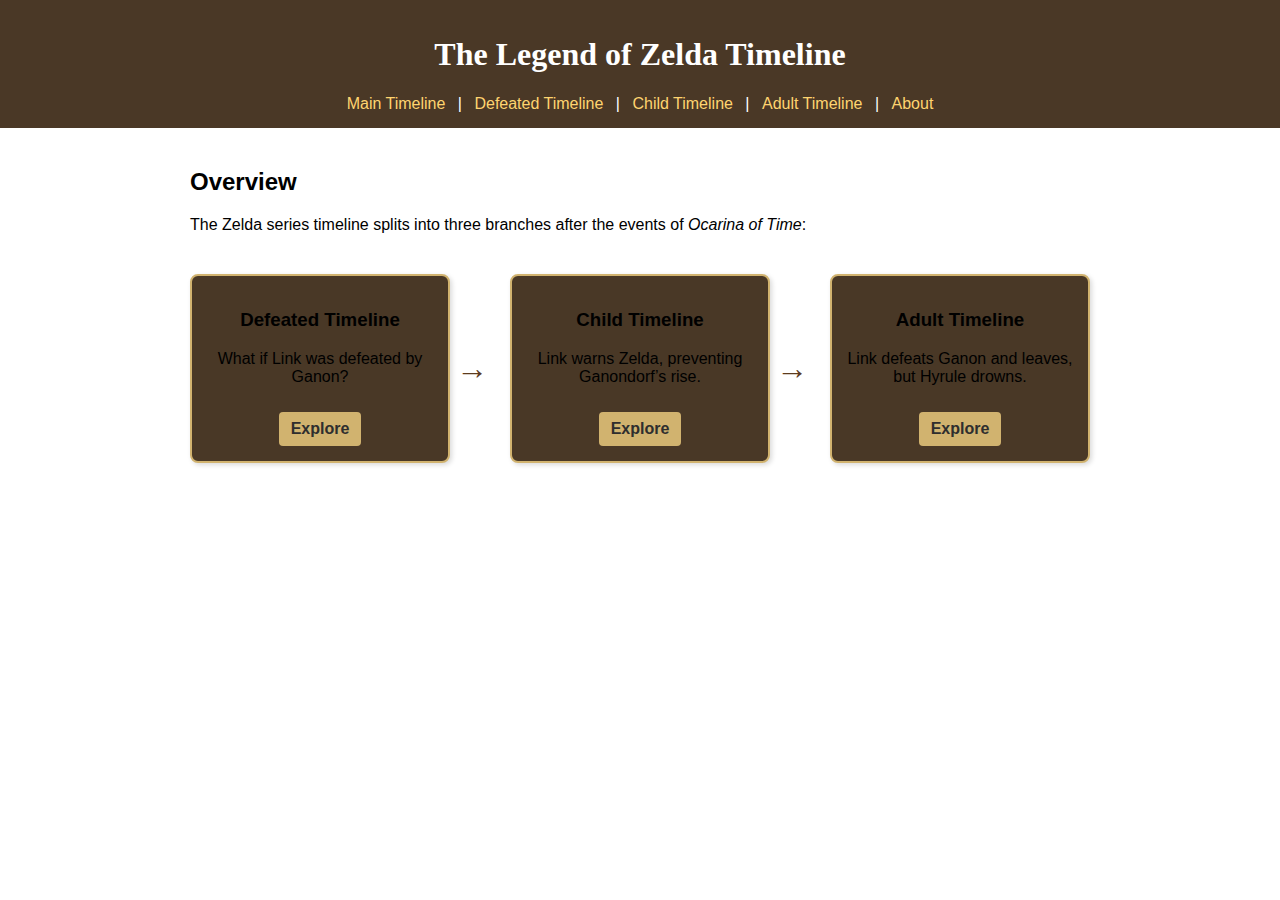
<file: index.html>
<!DOCTYPE html>
<html lang="en">
    <head>
        <meta charset="UTF-8">
        <title>Zelda Timeline | Main</title>
        <link rel="stylesheet" href="styles.css">
    </head>
    <body>
        <header>
            <h1>The Legend of Zelda Timeline</h1>
            <nav>
                <a href="index.html">Main Timeline</a> |
                <a href="defeated.html">Defeated Timeline</a> |
                <a href="child.html">Child Timeline</a> |
                <a href="adult.html">Adult Timeline</a> |
                <a href="about.html">About</a>
            </nav>
        </header>

        <main>
            <h2>Overview</h2>
            <p>
                The Zelda series timeline splits into three branches after the events of <em>Ocarina of Time</em>:
            </p>

            <div class="timeline-section horizontal">
                <div class="timeline-box">
                    <h3>Defeated Timeline</h3>
                    <p>What if Link was defeated by Ganon?</p>
                    <a href="defeated.html" class="btn">Explore</a>
                </div>

                <div class="timeline-box">
                    <h3>Child Timeline</h3>
                    <p>Link warns Zelda, preventing Ganondorf’s rise.</p>
                    <a href="child.html" class="btn">Explore</a>
                </div>

                <div class="timeline-box">
                    <h3>Adult Timeline</h3>
                    <p>Link defeats Ganon and leaves, but Hyrule drowns.</p>
                    <a href="adult.html" class="btn">Explore</a>
                </div>
            </div>
        </main>
    </body>
</html>
</file>
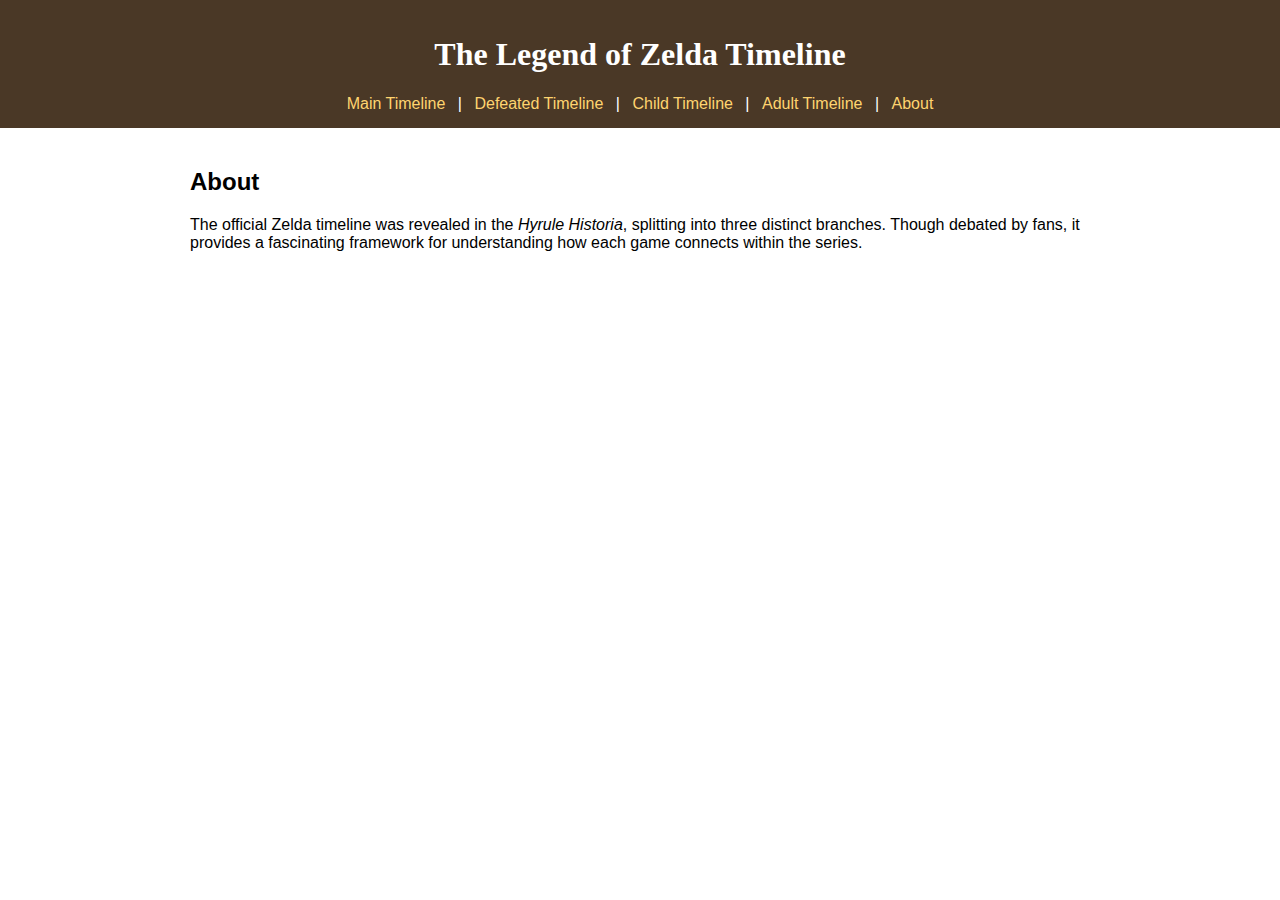
<file: about.html>
<!DOCTYPE html>
<html lang="en">
  <head>
    <meta charset="UTF-8">
    <title>About the Timeline | Zelda History</title>
    <link rel="stylesheet" href="styles.css">
  </head>
  <body>
    <header>
      <h1>The Legend of Zelda Timeline</h1>
      <nav>
        <a href="index.html">Main Timeline</a> |
        <a href="defeated.html">Defeated Timeline</a> |
        <a href="child.html">Child Timeline</a> |
        <a href="adult.html">Adult Timeline</a> |
        <a href="about.html">About</a>
      </nav>
    </header>

    <main>
      <h2>About</h2>
      <p>
        The official Zelda timeline was revealed in the <em>Hyrule Historia</em>, splitting into three
        distinct branches. Though debated by fans, it provides a fascinating framework for understanding
        how each game connects within the series.
      </p>
      </main>
  </body>
</html>
</file>
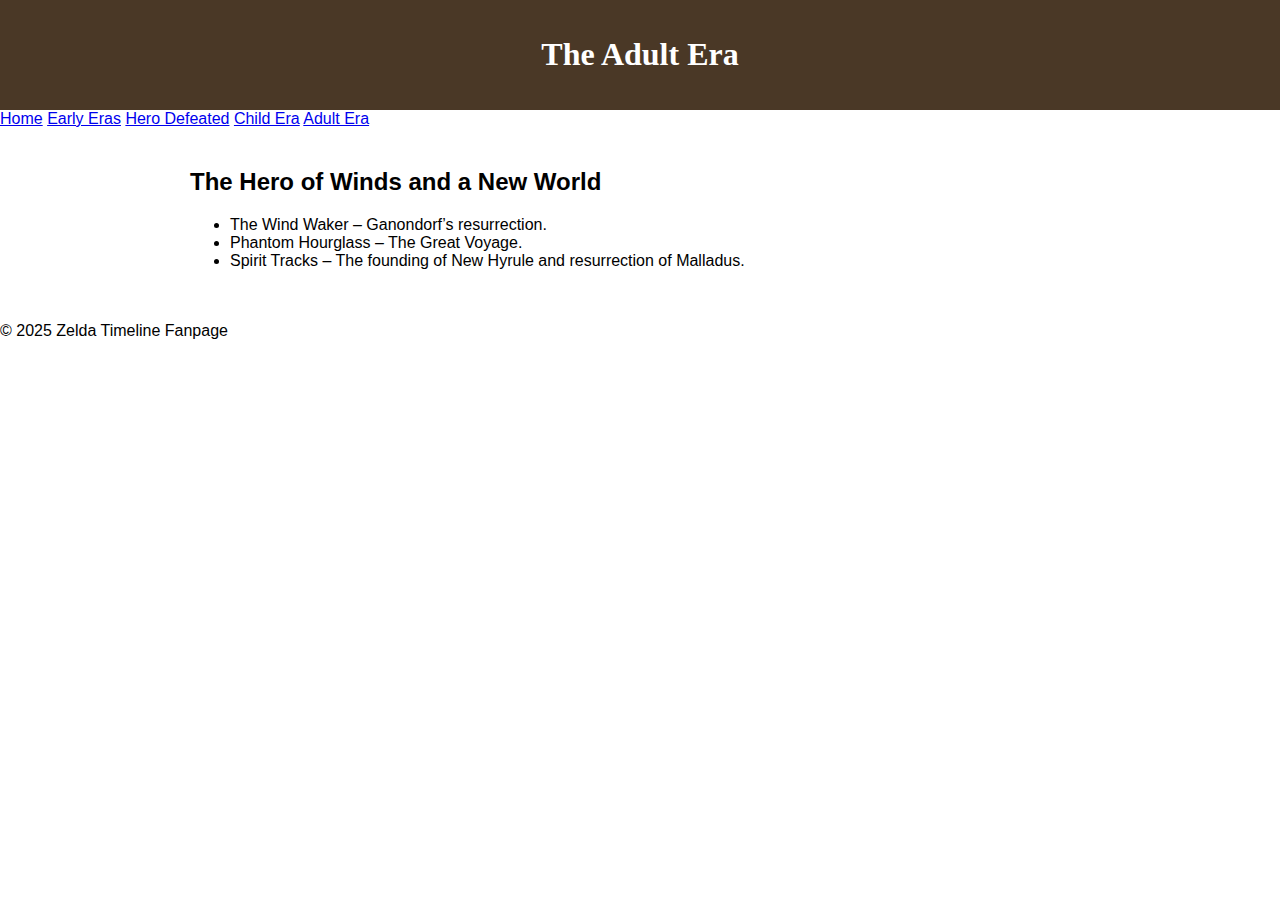
<file: adult-era.html>
<!DOCTYPE html>
<html lang="en">
    <head>
        <meta charset="UTF-8">
        <title>Zelda Timeline - Adult Era</title>
        <link rel="stylesheet" href="styles.css">
    </head>
    <body>
        <header>
            <h1>The Adult Era</h1>
        </header>
        <nav>
            <a href="index.html">Home</a>
            <a href="early-era.html">Early Eras</a>
            <a href="defeated.html">Hero Defeated</a>
            <a href="child-era.html">Child Era</a>
            <a href="adult-era.html">Adult Era</a>
        </nav>
        <main>
            <h2>The Hero of Winds and a New World</h2>
            <ul>
                <li>The Wind Waker – Ganondorf’s resurrection.</li>
                <li>Phantom Hourglass – The Great Voyage.</li>
                <li>Spirit Tracks – The founding of New Hyrule and resurrection of Malladus.</li>
            </ul>
        </main>
        <footer>
            <p>© 2025 Zelda Timeline Fanpage</p>
        </footer>
    </body>
</html>
</file>
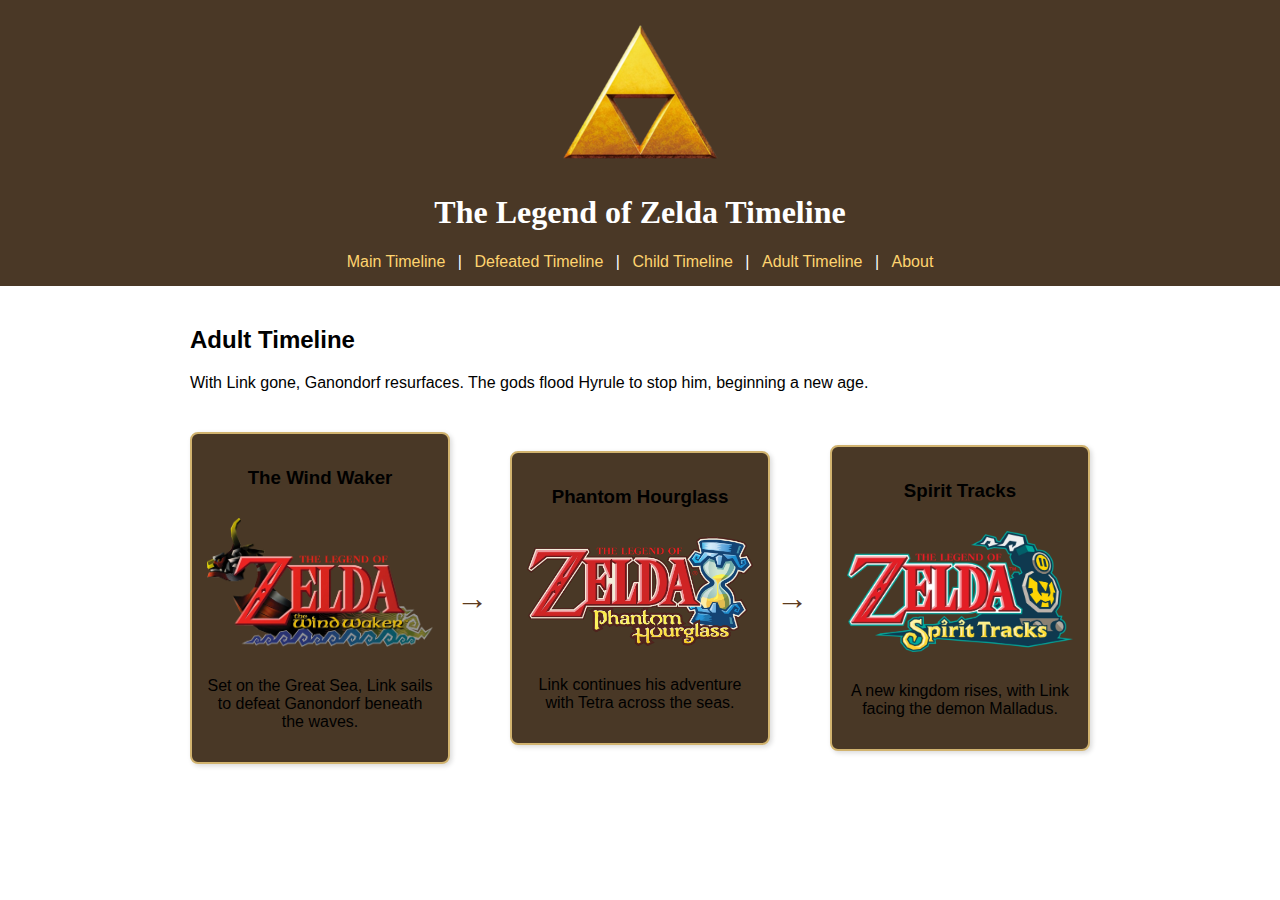
<file: adult.html>
<!DOCTYPE html>
<html lang="en">
    <head>
        <meta charset="UTF-8">
        <title>Adult Timeline | Zelda History</title>
        <link rel="stylesheet" href="styles.css">
    </head>
    <body>
        <header>
            <img src="images/imageedit_2_6814328774.png" height="154" width="221" alt="triforce" title="Triforce"/>
            <h1>The Legend of Zelda Timeline</h1>
            <nav>
                <a href="index.html">Main Timeline</a> |
                <a href="defeated.html">Defeated Timeline</a> |
                <a href="child.html">Child Timeline</a> |
                <a href="adult.html">Adult Timeline</a> |
                <a href="about.html">About</a>
            </nav>
        </header>

        <main>
            <h2>Adult Timeline</h2>
            <p>
                With Link gone, Ganondorf resurfaces. The gods flood Hyrule to stop him, beginning a new age.
            </p>

            <div class="timeline-section horizontal">
                <div class="timeline-box">
                    <h3>The Wind Waker</h3>
                    <img src="images/TWW_English_Logo.webp" height="579" width="1015" alt="The Wind Waker" title="The Wind Waker" />                    <p>Set on the Great Sea, Link sails to defeat Ganondorf beneath the waves.</p>
                </div>

                <div class="timeline-box">
                    <h3>Phantom Hourglass</h3>

                    <img src="images/PH_English_Logo.webp" height="818" width="1695" alt="Phantom Hourglass" title="Phantom Hourglass"/>
                    <p>Link continues his adventure with Tetra across the seas.</p>
                </div>

                <div class="timeline-box">
                    <h3>Spirit Tracks</h3>
                    <img src="images/ST_English_Logo.webp" height="642" width="1200" alt="Spirit Tracks" title="Spirit Tracks"/>
                    <p>A new kingdom rises, with Link facing the demon Malladus.</p>
                </div>
            </div>
        </main>
    </body>
</html>
</file>
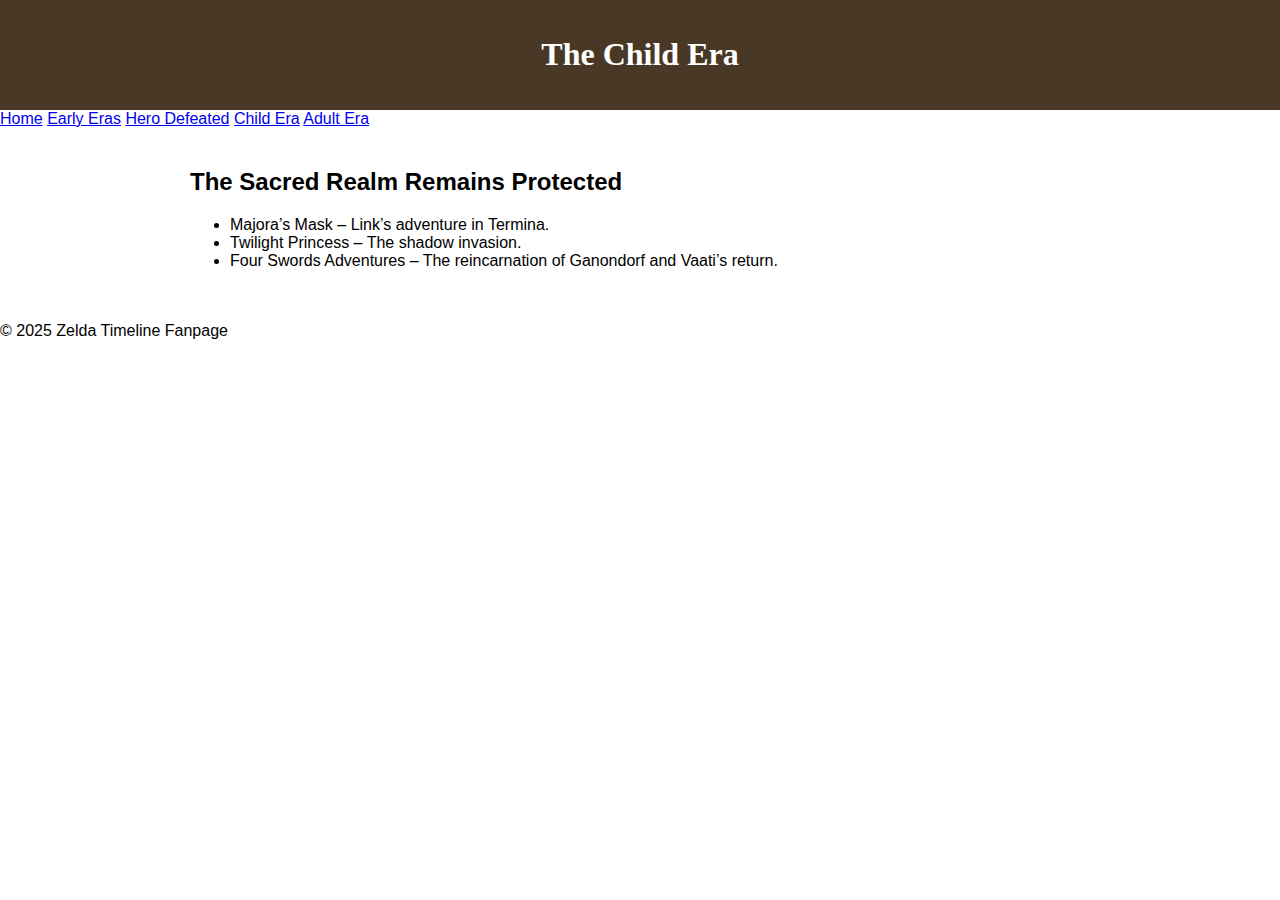
<file: child-era.html>
<!DOCTYPE html>
<html lang="en">
    <head>
        <meta charset="UTF-8">
        <title>Zelda Timeline - Child Era</title>
        <link rel="stylesheet" href="styles.css">
    </head>
    <body>
        <header>
            <h1>The Child Era</h1>
        </header>
        <nav>
            <a href="index.html">Home</a>
            <a href="early-era.html">Early Eras</a>
            <a href="defeated.html">Hero Defeated</a>
            <a href="child-era.html">Child Era</a>
            <a href="adult-era.html">Adult Era</a>
        </nav>
        <main>
            <h2>The Sacred Realm Remains Protected</h2>
            <ul>
                <li>Majora’s Mask – Link’s adventure in Termina.</li>
                <li>Twilight Princess – The shadow invasion.</li>
                <li>Four Swords Adventures – The reincarnation of Ganondorf and Vaati’s return.</li>
            </ul>
        </main>
        <footer>
            <p>© 2025 Zelda Timeline Fanpage</p>
        </footer>
    </body>
</html>
</file>
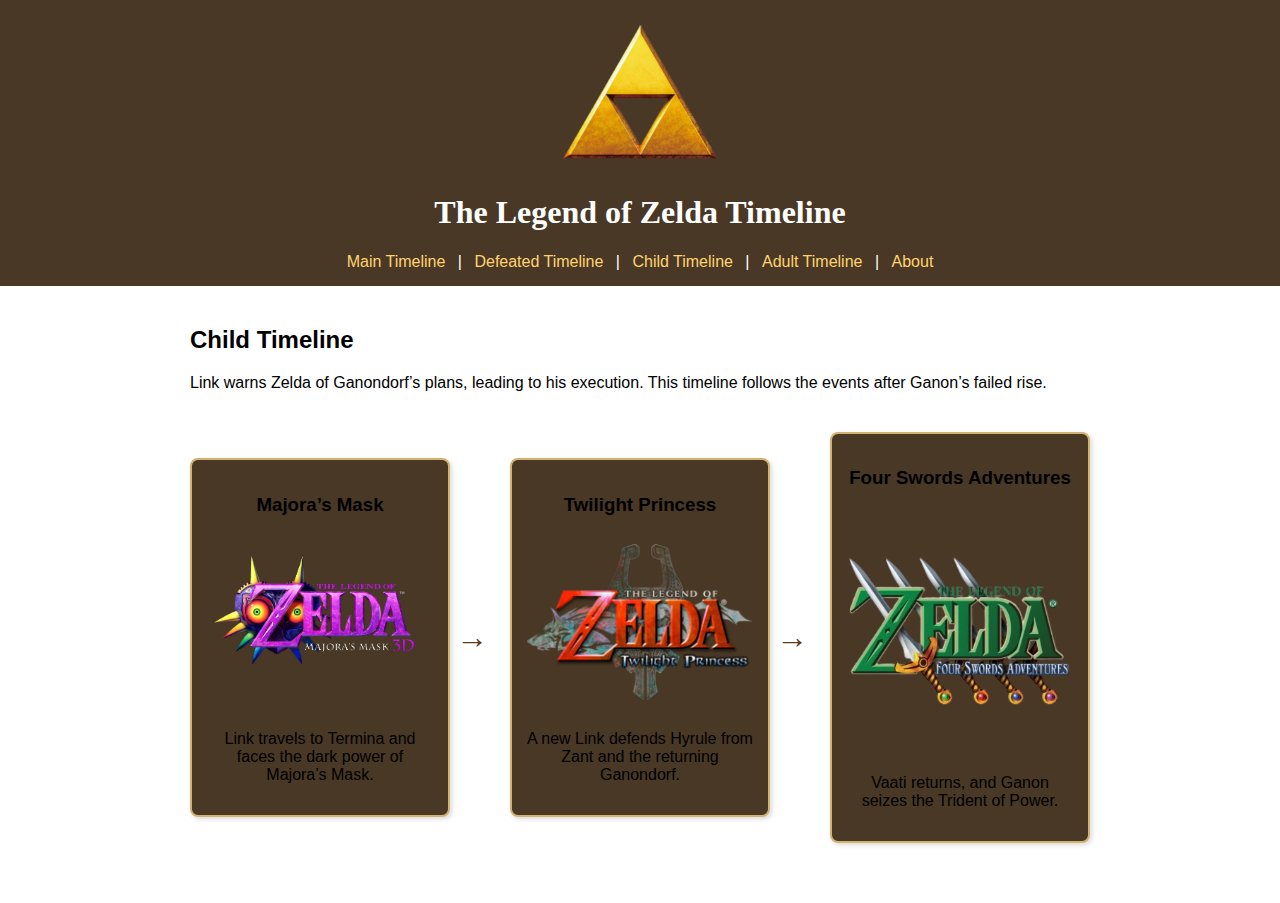
<file: child.html>
<!DOCTYPE html>
<html lang="en">
    <head>
        <meta charset="UTF-8">
        <title>Child Timeline | Zelda History</title>
        <link rel="stylesheet" href="styles.css">
    </head>
    <body>
        <header>
            <img src="images/imageedit_2_6814328774.png" height="154" width="221" alt="triforce" title="Triforce"/>
            <h1>The Legend of Zelda Timeline</h1>
            <nav>
                <href></href>
                <a href="index.html">Main Timeline</a> |
                <a href="defeated.html">Defeated Timeline</a> |
                <a href="child.html">Child Timeline</a> |
                <a href="adult.html">Adult Timeline</a> |
                <a href="about.html">About</a>
            </nav>
        </header>

        <main>
            <h2>Child Timeline</h2>
            <p>
                Link warns Zelda of Ganondorf’s plans, leading to his execution. This timeline follows the events after Ganon’s failed rise.
            </p>

            <div class="timeline-section horizontal">
                <div class="timeline-box">
                    <h3>Majora’s Mask</h3>
                    <img src="images/majorasmasklogo.png" alt="Majora's Mask" title="Majora's Mask"/>
                    <p>Link travels to Termina and faces the dark power of Majora’s Mask.</p>
                </div>

                <div class="timeline-box">
                    <h3>Twilight Princess</h3>
                    <img src="images/175828850597781376.png" height="162" width="235" alt="twilight princess" title="Twilight Princess"/>
                    <p>A new Link defends Hyrule from Zant and the returning Ganondorf.</p>
                </div>

                <div class="timeline-box">
                    <h3>Four Swords Adventures</h3>
                    <img src="images/48-484424_the-legend-of-zelda-clipart-four-swords-legend-removebg-preview.png" height="162" width="235" alt="four swords adventures" title="Four Swords Adventures"/>
                    <p>Vaati returns, and Ganon seizes the Trident of Power.</p>
                </div>
            </div>
        </main>
    </body>
</html>
</file>
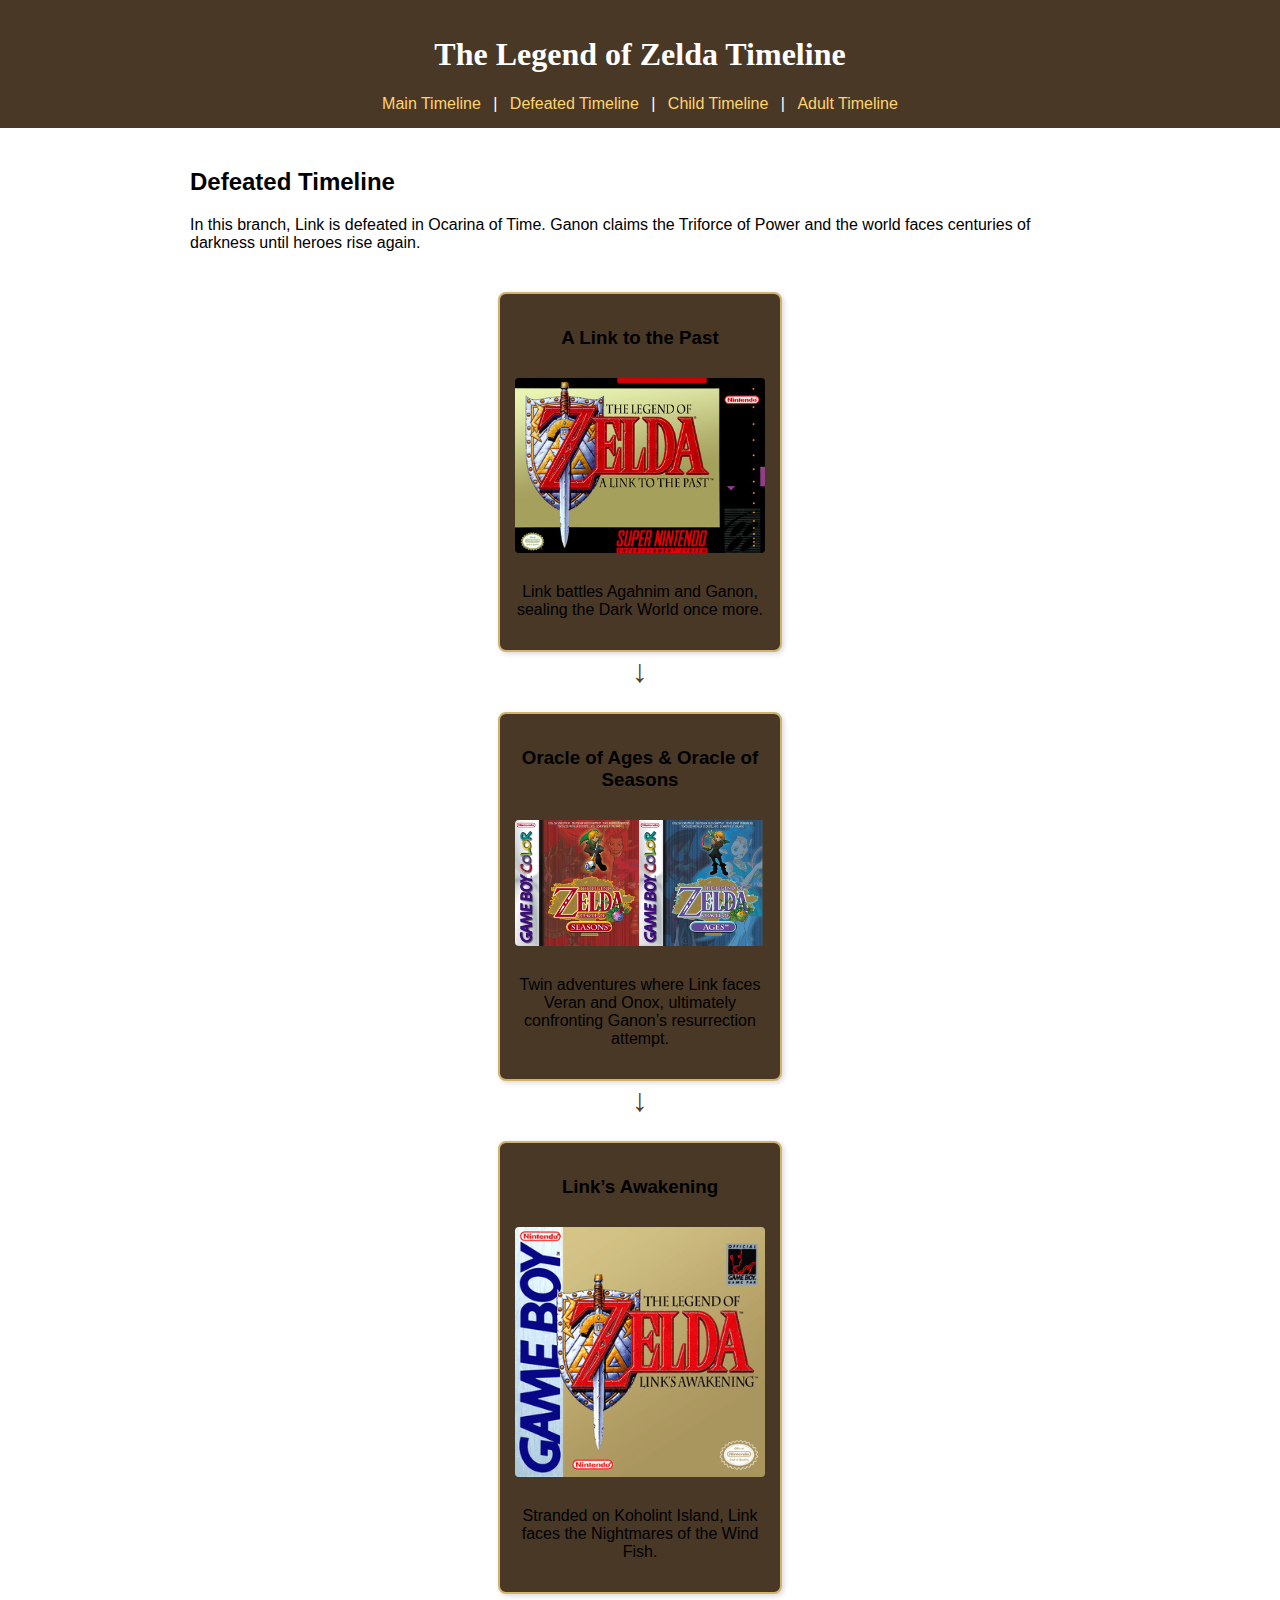
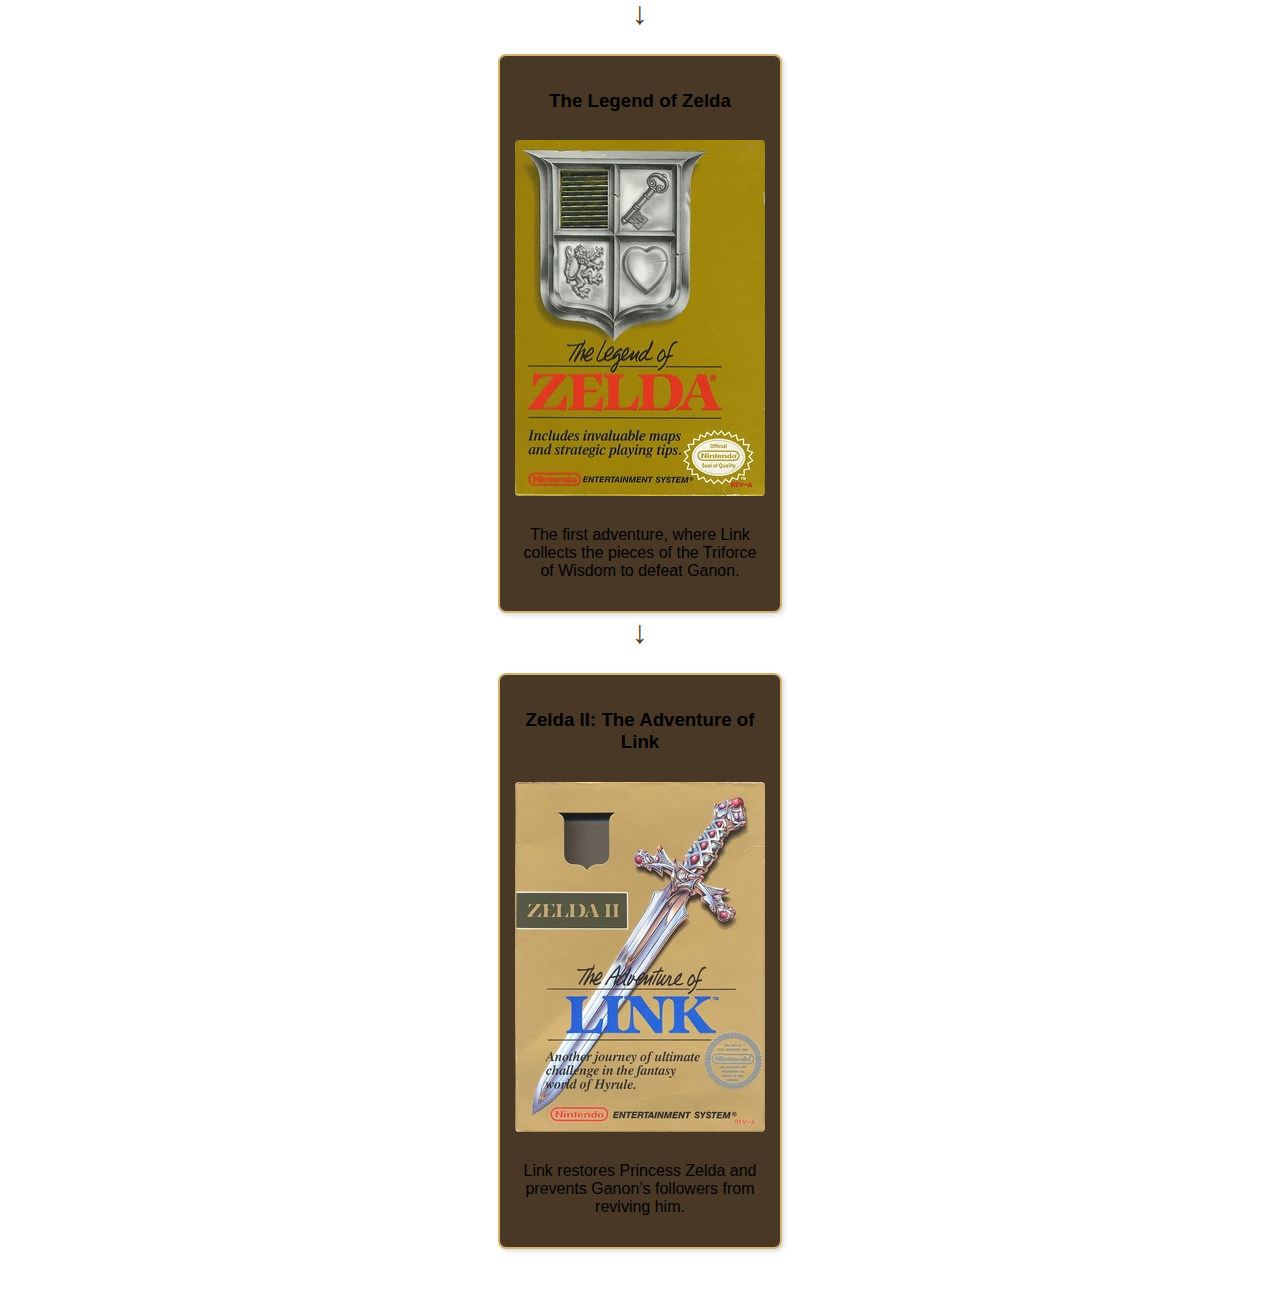
<file: defeated.html>
<!DOCTYPE html>
<html lang="en">
    <head>
        <meta charset="UTF-8">
        <title>Defeated Timeline | Zelda History</title>
        <link rel="stylesheet" href="styles.css">
    </head>
    <body>
        <header>
            <h1>The Legend of Zelda Timeline</h1>
            <nav>
                <a href="index.html">Main Timeline</a> |
                <a href="defeated.html">Defeated Timeline</a> |
                <a href="child.html">Child Timeline</a> |
                <a href="adult.html">Adult Timeline</a>
            </nav>
        </header>

        <main>
            <h2>Defeated Timeline</h2>
            <p>
                In this branch, Link is defeated in Ocarina of Time. Ganon claims the Triforce of Power and the world faces centuries of darkness until heroes rise again.
            </p>

            <div class="timeline-section vertical">
                <!-- A Link to the Past -->
                <div class="timeline-box">
                    <h3>A Link to the Past</h3>
                            <img src="images/The_Legend_of_Zelda_A_Link_to_the_Past_SNES_Game_Cover.jpg" height="263"
                            width="377" alt="A Link To The Past" title="A Link To The Past">
                    <p>
                        Link battles Agahnim and Ganon, sealing the Dark World once more.
                    </p>
                </div>

                <!-- Oracle of Ages & Seasons -->
                <div class="timeline-box">
                    <h3>Oracle of Ages & Oracle of Seasons</h3>

                    <img src="images/The_Legend_of_Zelda_Oracle_of_Seasons_and_Oracle_of_Ages_Game_Cover.png"
                         height="224" width="446" alt="Oracle of Ages & Seasons" title="Oracle of Ages & Seasons">
                    <p>
                        Twin adventures where Link faces Veran and Onox, ultimately confronting Ganon’s resurrection attempt.
                    </p>
                </div>

                <!-- Link’s Awakening -->
                <div class="timeline-box">
                    <h3>Link’s Awakening</h3>
                    <img src="images/Link's_Awakening.png" alt="Link's Awakening" title="Link's Awakening">
                    <p>
                        Stranded on Koholint Island, Link faces the Nightmares of the Wind Fish.
                    </p>
                </div>

                <!-- The Legend of Zelda -->
                <div class="timeline-box">
                    <h3>The Legend of Zelda</h3>
                    <img src="images/TLoZ_NES_NA_Box.webp" alt="The Legend of Zelda" title="The Legend of Zelda">
                    <p>
                        The first adventure, where Link collects the pieces of the Triforce of Wisdom to defeat Ganon.
                    </p>
                </div>

                <!-- Zelda II -->
                <div class="timeline-box">
                    <h3>Zelda II: The Adventure of Link</h3>
                    <img src="images/TAoL_NA_NES_Box_Artwork.webp" alt="Zelda II: The Adventure of Link" title="Zelda II: The Adventure of Link">
                    <p>
                        Link restores Princess Zelda and prevents Ganon’s followers from reviving him.
                    </p>
                </div>
            </div>
        </main>
    </body>
</html>
</file>
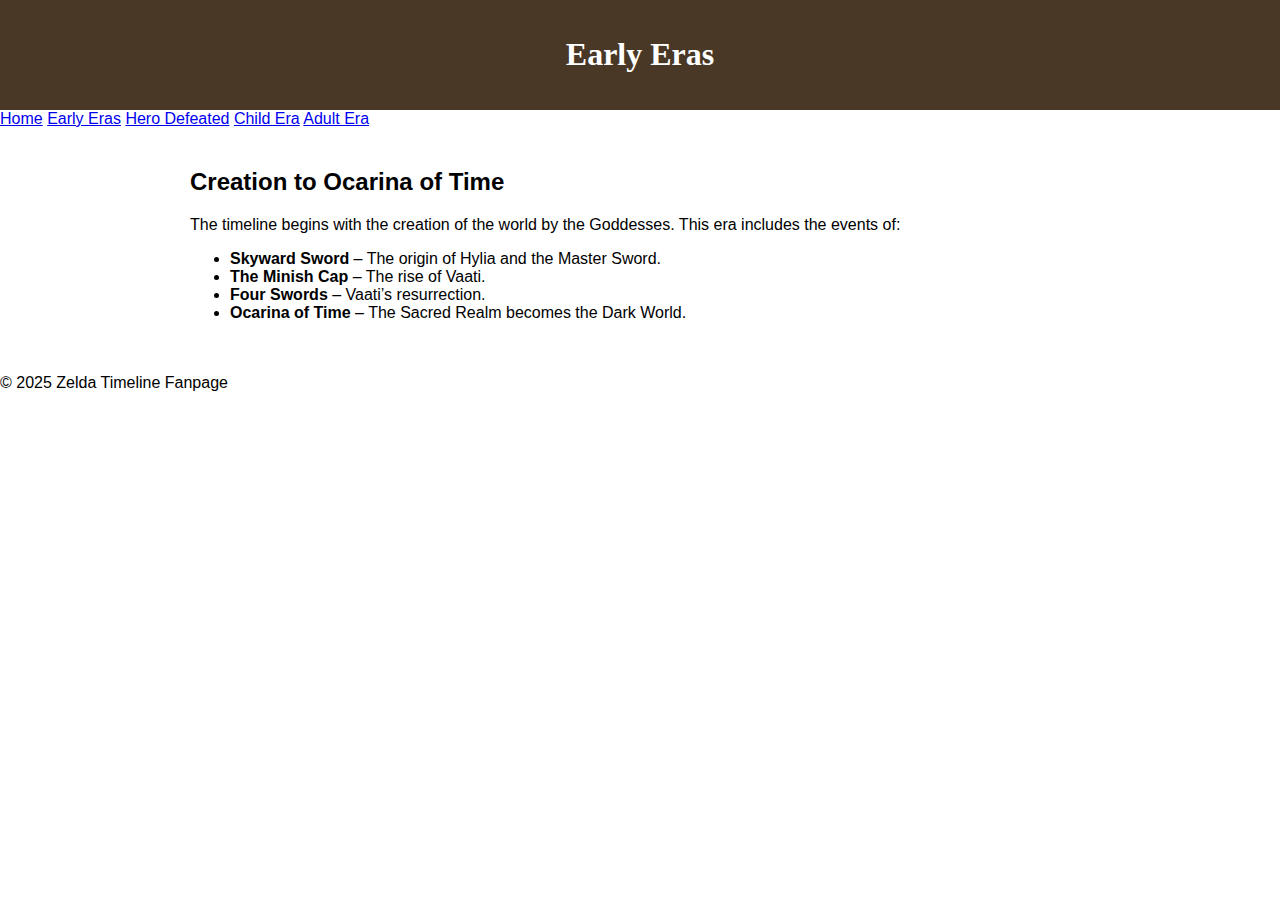
<file: early-era.html>
<!DOCTYPE html>
<html lang="en">
    <head>
        <meta charset="UTF-8">
        <title>Zelda Timeline - Early Eras</title>
        <link rel="stylesheet" href="styles.css">
    </head>
    <body>
        <header>
            <h1>Early Eras</h1>
        </header>
        <nav>
            <a href="index.html">Home</a>
            <a href="early-era.html">Early Eras</a>
            <a href="defeated.html">Hero Defeated</a>
            <a href="child-era.html">Child Era</a>
            <a href="adult-era.html">Adult Era</a>
        </nav>
        <main>
            <h2>Creation to Ocarina of Time</h2>
            <p>The timeline begins with the creation of the world by the Goddesses. This era includes the events of:</p>
            <ul>
                <li><strong>Skyward Sword</strong> – The origin of Hylia and the Master Sword.</li>
                <li><strong>The Minish Cap</strong> – The rise of Vaati.</li>
                <li><strong>Four Swords</strong> – Vaati’s resurrection.</li>
                <li><strong>Ocarina of Time</strong> – The Sacred Realm becomes the Dark World.</li>
            </ul>
        </main>
        <footer>
            <p>© 2025 Zelda Timeline Fanpage</p>
        </footer>
    </body>
</html>
</file>
<file: styles.css>
body {
    font-family: 'HyliaSerifBeta-Regular.otf', sans-serif; /* Include fallback fonts */
    margin: 0;

}

h1 {
    font-family: 'HyliaSerifBeta-Regular.otf', serif;
}


header {
    background: #4a3826;
    color: white;
    padding: 15px;
    text-align: center;
}

header nav a {
    color: #ffd46f;
    margin: 0 8px;
    text-decoration: none;
}

header nav a:hover {
    text-decoration: underline;
}

main {
    padding: 20px;
    max-width: 900px;
    margin: auto;
}

.timeline-box {
    background: #493826;
    border: 2px solid #d1b36f;
    border-radius: 8px;
    padding: 15px;
    text-align: center;
    width: 250px;
    box-shadow: 2px 2px 5px rgba(0,0,0,0.15);
    position: relative;
}

.timeline-box img {
    max-width: 100%;
    height: auto;
    margin: 10px 0;
    border-radius: 4px;
}

.timeline-section.vertical {
    display: flex;
    flex-direction: column;
    align-items: center;
    gap: 60px;
    margin: 40px 0;
}

.timeline-box::after {
    content: "";
}

.timeline-section.vertical .timeline-box::after {
    content: "↓";
    font-size: 2rem;
    color: #5c3b1e;
    position: absolute;
    bottom: -40px;
    left: 50%;
    transform: translateX(-50%);
}


.timeline-section.vertical .timeline-box:last-child::after {
    content: "";
}

.timeline-section.horizontal {
    display: flex;
    justify-content: center;
    align-items: center;
    gap: 60px;
    margin: 40px 0;
}

.timeline-section.horizontal .timeline-box::after {
    content: "→";
    font-size: 2rem;
    color: #5c3b1e;
    position: absolute;
    top: 50%;
    right: -40px;
    transform: translateY(-50%);
}

.timeline-section.horizontal .timeline-box:last-child::after {
    content: "";
}

.btn {
    display: inline-block;
    margin-top: 10px;
    padding: 8px 12px;
    background: #d1b36f;
    color: #2e2e2e;
    border-radius: 4px;
    text-decoration: none;
    font-weight: bold;
}

.btn:hover {
    background: #c0a259;
}
</file>
